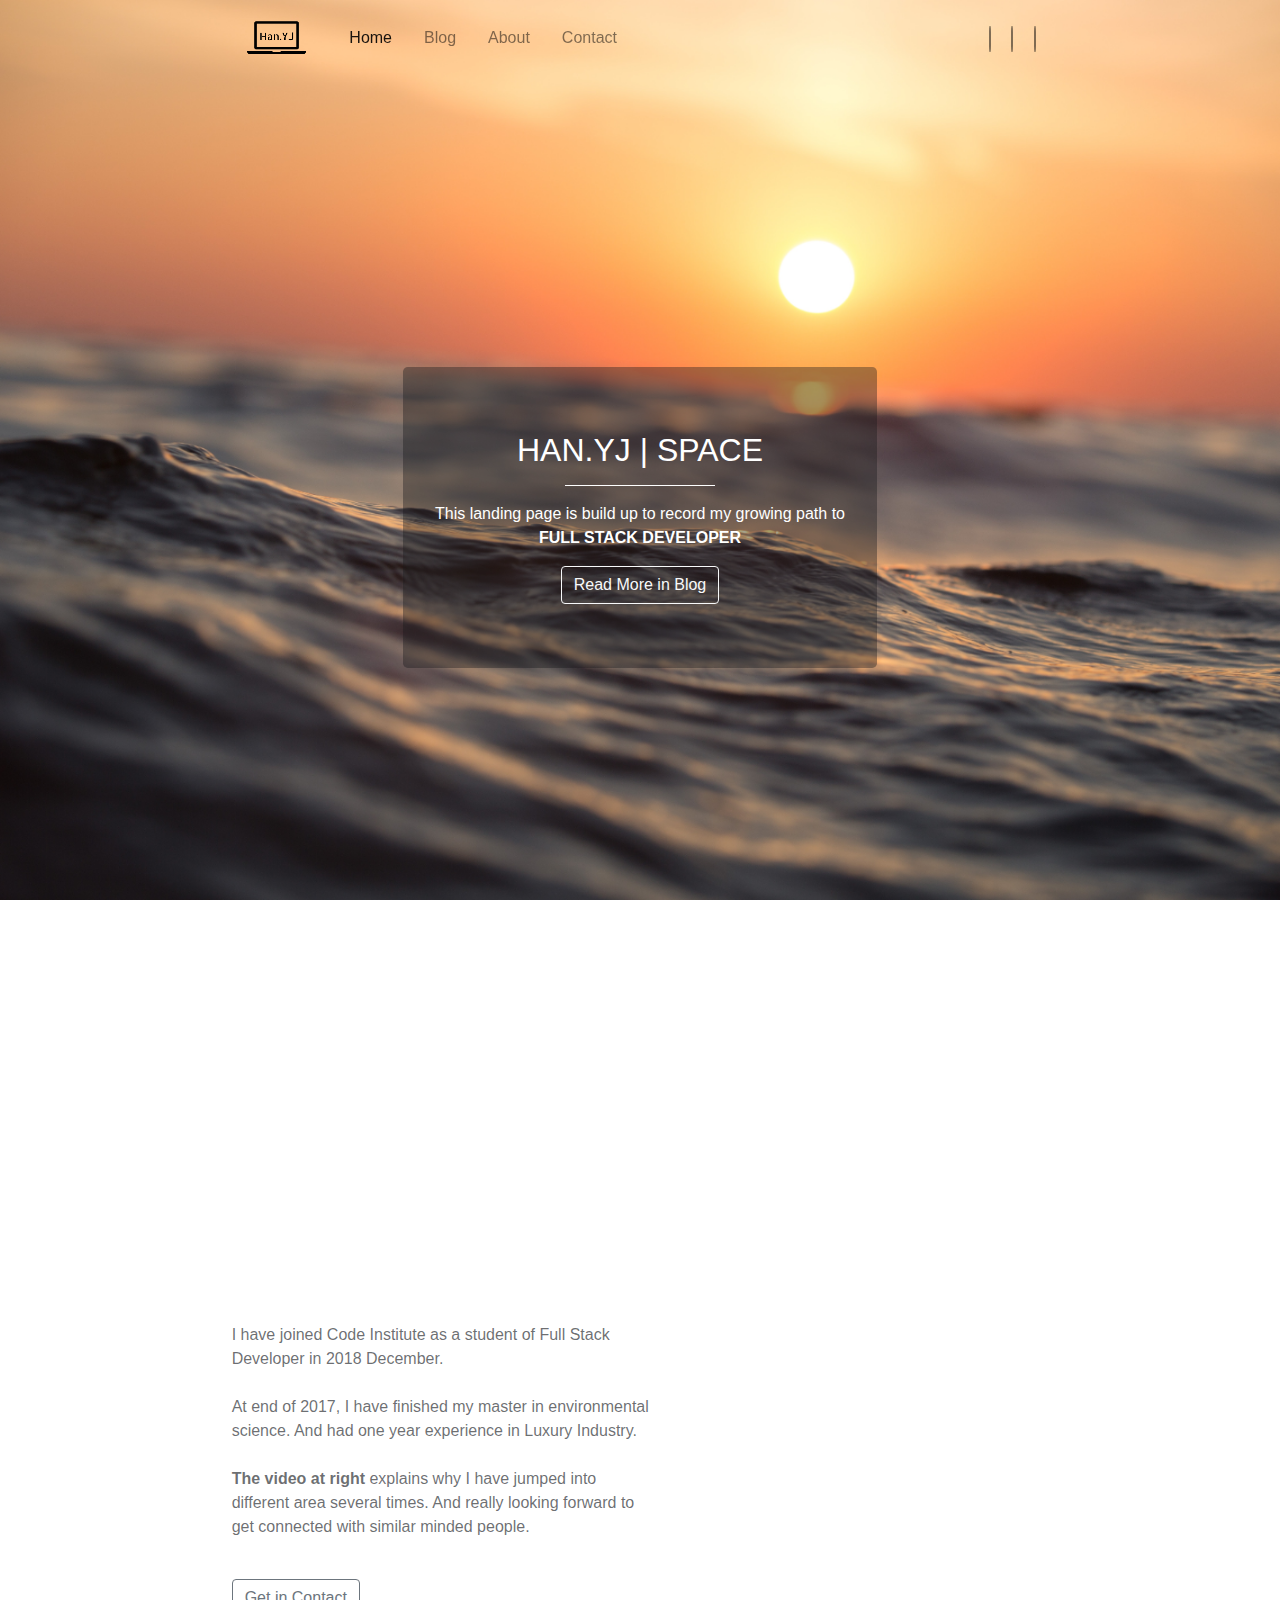
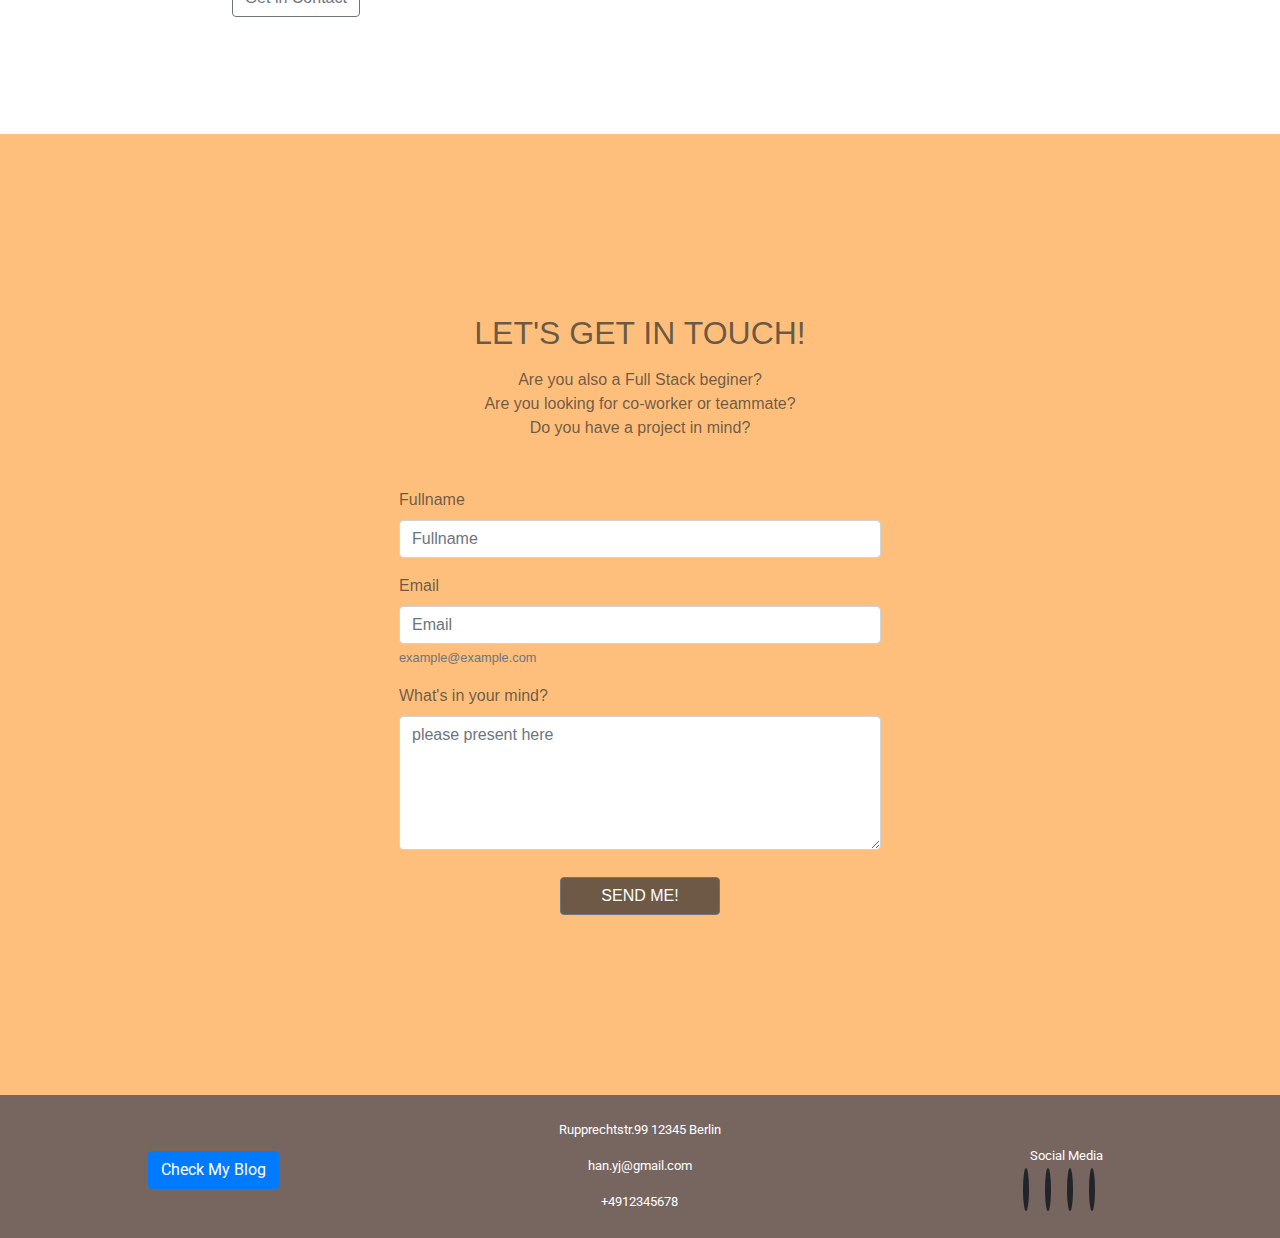
<file: index.html>
<!DOCTYPE html>
<html lang="en">

<head>
	<meta charset="UTF-8">
	<meta name="viewport" content="width=device-width, initial-scale=1.0">
	<meta http-equiv="X-UA-Compatible" content="ie=edge">
	<link rel="stylesheet" href="https://stackpath.bootstrapcdn.com/bootstrap/4.3.1/css/bootstrap.min.css" integrity="sha384-ggOyR0iXCbMQv3Xipma34MD+dH/1fQ784/j6cY/iJTQUOhcWr7x9JvoRxT2MZw1T" crossorigin="anonymous">
	<link rel="stylesheet" href="https://use.fontawesome.com/releases/v5.8.1/css/all.css" integrity="sha384-50oBUHEmvpQ+1lW4y57PTFmhCaXp0ML5d60M1M7uH2+nqUivzIebhndOJK28anvf" crossorigin="anonymous">
	<link href="https://fonts.googleapis.com/css?family=Fjalla+One|Roboto" rel="stylesheet">
	<link rel="stylesheet" href="assets/main.css" type="text/css" />
	<title>HAN.YJ | Space</title>
</head>

<body>
	<!---home page--->
	<div class="homepage" id="homepage">

		<!---header--->
		<header id="header">
			<nav class="navbar navbar-light navbar-expand-md fixed-top">
				<div class="container col-s-10 col-lg-8">
					<!---navbar logo--->
					<a class="navbar-brand ml-3" href="#" alt="navbarlogo"><img class="image-fluid" src="assets/images/logo.png" alt="Han.YJ logo"></a>

					<!---navbar toggle button--->
					<button type="button" class="navbar-toggler ml-auto mr-3" data-toggle="collapse" data-target="#navbarCollapse" aria-controls="navbarCollapse" aria-expanded="false" aria-label="Toggle navigation">
			        	<span class="navbar-toggler-icon"></span>
  					</button>

					<!---navbar collapse--->
					<div class="collapse navbar-collapse" id="navbarCollapse">
						<ul class="nav navbar-nav mr-auto">
							<li class="nav-item ml-3 active"><a class="nav-link" href="#">Home</a></li>
							<li class="nav-item ml-3"><a class="nav-link" href="blog.html">Blog</a></li>
							<li class="nav-item ml-3"><a class="nav-link" href="#aboutpage">About</a></li>
							<li class="nav-item ml-3"><a class="nav-link" href="#contactpage">Contact</a></li>
						</ul>
					</div>

					<!---social media--->
					<ul class="nav list-inline social-links ml-auto d-none d-md-inline">
						<li class="list-inline-item mr-3">
							<a target="_blank" href="https://www.facebook.com/profile.php?id=100004365375150">
	                        <i class="fab fa-facebook-f" aria-hidden="true"></i>
	                        <span class="sr-only">Facebook</span>
	                    	</a>
						</li>
						<li class="list-inline-item mr-3">
							<a target="_blank" href="https://github.com/Y-username">
                        <i class="fab fa-github" aria-hidden="true"></i>
                        <span class="sr-only">Github</span>
                    	</a>
						</li>
						<li class="list-inline-item mr-3">
							<a target="_blank" href="https://www.linkedin.com/in/yajing-han-94954757/">
                        <i class="fab fa-linkedin-in" aria-hidden="true"></i>
                        <span class="sr-only">LinkedIn</span>
                    	</a>
					</ul>
				</div>
			</nav>
		</header>

		<!---jumbotron--->
		<div class="container homepage-container">
			<div class="row jumbotron-row">
				<div class="col">
					<div class="jumbotron text-center">
						<h2 class="text-uppercase">HAN.YJ | space</h2>
						<hr class="jombotronline">
						<p>This landing page is build up to record my growing path to <br><strong class="text-uppercase">Full Stack Developer</strong></p>
						<a target="_blank" href="blog.html" class="btn btn-outline-light" role="button" aria-pressed="true">
							<i class="fas fa-rss"></i>
							Read More in Blog
						</a>
					</div>
				</div>
			</div>
		</div>
	</div>
	<!---about page--->
	<div class="aboutpage" id="aboutpage">
		<div class="row name-title-row">
			<div class="col offset-sm-1 offset-lg-2">
				<div class="name-title-container">
					<p class="title">Full Stack Developer Student</p>
					<h2 class="name text-uppercase mt-sm--3">Han Yajing</h2>
				</div>
			</div>
		</div>
		<!---about me & video--->
		<div class="row aboutme-row">
			<div class="col offset-1 offset-lg-2">
				<div class="row align-items-center">
					<div class="col-10 col-lg-5">
						<p>
							I have joined Code Institute as a student of Full Stack Developer in 2018 December.<br><br> At end of 2017, I have finished my master in environmental science. And had one year experience in Luxury Industry.<br><br>
							<strong class="d-none d-lg-inline">The video at right</strong><a href="video.html" class="d-lg-none d-inline">This video below</a> explains why I have jumped into different area several times. And really looking forward to get connected with similar
							minded people.
						</p>
						<br>
						<a href="#contactpage" class="btn btn-outline-secondary" role="button" aria-pressed="true">
							<i class="far fa-comments"></i>
							Get in Contact
						</a>
					</div>
					<div class="col-10 col-lg-4 mt-5 ml-lg-5 align-self-center">
						<div class="embed-responsive embed-responsive-16by9">
							<iframe class="embed-responsive-item" src="https://www.youtube.com/embed/vMiSf7LpFQE" allowfullscreen></iframe>
							</iframe>
						</div>
					</div>
				</div>
			</div>
		</div>
	</div>

	<!---contact page--->
	<div class="container-fluid contactpage" id="contactpage">
		<div class="row">
			<div class="col">
				<h2 class="text-center text-uppercase mb-3">Let's get in touch!</h2>
				<p class="text-center mb-5">Are you also a Full Stack beginer?<br>Are you looking for co-worker or teammate? <br> Do you have a project in mind?</p>
				<div class="row center-form">
					<div class="col col-md-8 offset-md-2 col-lg-6 offset-lg-3">
						<form>
							<div class="form-group">
								<label for="fullnameinput">Fullname</label>
								<input type="text" name="name" class="form-control" placeholder="Fullname" required/>
							</div>
							<div class="form-group">
								<label for="emailinput">Email</label>
								<input type="email" name="email" class="form-control" id="emailinput" aria-describedby="emailexample" placeholder="Email" required/>
								<small id="emailexample" class="form-text text-muted">example@example.com</small>
							</div>
							<div class="form-group">
								<label for="messageinput">What's in your mind?</label>
								<textarea name="message" class="form-control" id="messageinput" rows="5" placeholder="please present here" required></textarea>
							</div>
							<div class="form-row text-center">
								<div class="col">
									<button class="btn btn-secondary" type="submit" value="Send">SEND ME!</button>
								</div>
							</div>
						</form>
					</div>
				</div>
			</div>
		</div>
	</div>
	<!---footer--->
	<footer class="container-fluid">
		<div class="row" id="footer-row">
			<div class="col-12 col-md-4 text-center align-self-center mt-2 mb-3">
				<a target="_blank" href="blog.html" class="btn btn-primary" role="button" aria-pressed="true">
					<i class="fas fa-rss"></i>
					Check My Blog
				</a>
			</div>
			<div class="col-12 col-md-4 text-center">
				<p><i class="fas fa-map-marker-alt"></i> Rupprechtstr.99 12345 Berlin</p>
				<p><i class="fas fa-envelope"></i> han.yj@gmail.com</p>
				<p><i class="fas fa-mobile-alt"></i> +4912345678</p>
			</div>
			<div class="col-12 col-md-4 my-3 align-self-center">
				<div class="row justify-content-center">
					<p>Social Media</p>
				</div>
				<div class="row justify-content-center">
					<ul class="nav list-inline footer-social-links">
						<li class="list-inline-item mr-3">
							<a target="_blank" href="https://github.com/Y-username">
	                        <i class="fab fa-github" aria-hidden="true"></i>
	                        <span class="sr-only">Github</span>
	                    	</a>
						</li>
						<li class="list-inline-item mr-3">
							<a target="_blank" href="https://www.linkedin.com/in/yajing-han-94954757/">
	                        <i class="fab fa-linkedin-in" aria-hidden="true"></i>
	                        <span class="sr-only">LinkedIn</span>
	                    	</a>
						</li>
						</li>
						<li class="list-inline-item mr-3">
							<a target="_blank" href="https://www.facebook.com/profile.php?id=100004365375150">
	                        <i class="fab fa-facebook-f" aria-hidden="true"></i>
	                        <span class="sr-only">Facebook</span>
	                    	</a>
						</li>
						<li class="list-inline-item mr-3">
							<a target="_blank" href="https://twitter.com/YolandaHan8">
	                        <i class="fab fa-twitter" aria-hidden="true"></i>
	                        <span class="sr-only">Twitter</span>
	                    	</a>
						</li>
					</ul>
				</div>
			</div>
		</div>
	</footer>
	</div>
	<script src="https://code.jquery.com/jquery-3.3.1.slim.min.js" integrity="sha384-q8i/X+965DzO0rT7abK41JStQIAqVgRVzpbzo5smXKp4YfRvH+8abtTE1Pi6jizo" crossorigin="anonymous"></script>
	<script src="https://cdnjs.cloudflare.com/ajax/libs/popper.js/1.14.7/umd/popper.min.js" integrity="sha384-UO2eT0CpHqdSJQ6hJty5KVphtPhzWj9WO1clHTMGa3JDZwrnQq4sF86dIHNDz0W1" crossorigin="anonymous"></script>
	<script src="https://stackpath.bootstrapcdn.com/bootstrap/4.3.1/js/bootstrap.min.js" integrity="sha384-JjSmVgyd0p3pXB1rRibZUAYoIIy6OrQ6VrjIEaFf/nJGzIxFDsf4x0xIM+B07jRM" crossorigin="anonymous"></script>
</body>

</html>
</file>
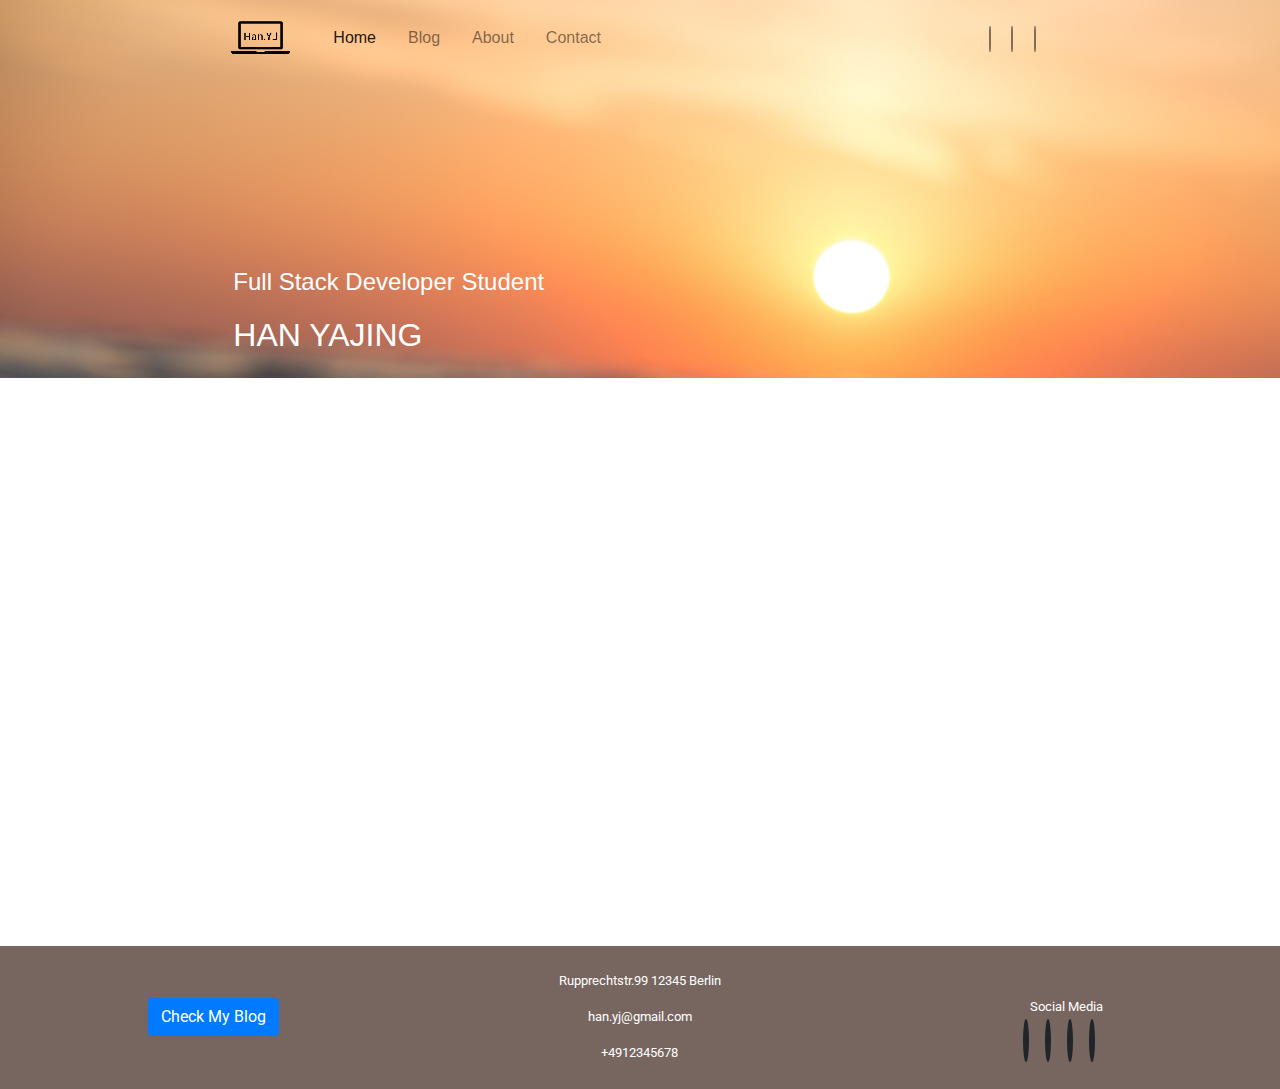
<file: video.html>
<!DOCTYPE html>
<html lang="en">

<head>
    <meta charset="UTF-8">
    <meta name="viewport" content="width=device-width, initial-scale=1.0">
    <meta http-equiv="X-UA-Compatible" content="ie=edge">
    <link rel="stylesheet" href="https://stackpath.bootstrapcdn.com/bootstrap/4.3.1/css/bootstrap.min.css" integrity="sha384-ggOyR0iXCbMQv3Xipma34MD+dH/1fQ784/j6cY/iJTQUOhcWr7x9JvoRxT2MZw1T" crossorigin="anonymous">
    <link rel="stylesheet" href="https://use.fontawesome.com/releases/v5.8.1/css/all.css" integrity="sha384-50oBUHEmvpQ+1lW4y57PTFmhCaXp0ML5d60M1M7uH2+nqUivzIebhndOJK28anvf" crossorigin="anonymous">
    <link href="https://fonts.googleapis.com/css?family=Fjalla+One|Roboto" rel="stylesheet">
    <link rel="stylesheet" href="assets/main.css" type="text/css" />
    <title>HAN.YJ | Video</title>
</head>

<body>
    
    <!---video page--->
    <div class="videopage">
        <div class="container-fluid video-header">
            
            <!---header--->
            <header id="header">
                <nav class="navbar navbar-light navbar-expand-md">
                    <div class="container clo-s-10 col-lg-8">
                        <!---navbar logo--->
                        <a class="navbar-brand" href="index.html" alt="navbarlogo"><img class="image-fluid" src="assets/images/logo.png" alt="Han.YJ logo"></a>

                        <!---navbar toggle button--->
                        <button type="button" class="navbar-toggler ml-auto mr-3" data-toggle="collapse" data-target="#navbarCollapse" aria-controls="navbarCollapse" aria-expanded="false" aria-label="Toggle navigation">
			        	    <span class="navbar-toggler-icon"></span>
  					    </button>
  					    
                        <!---navbar collapse-down--->
                        <div class="collapse navbar-collapse" id="navbarCollapse">
                            <ul class="nav navbar-nav mr-auto">
                                <li class="nav-item ml-3 active"><a class="nav-link" href="index.html">Home</a></li>
                                <li class="nav-item ml-3"><a class="nav-link" href="blog.html">Blog</a></li>
                                <li class="nav-item ml-3"><a class="nav-link" href="index.html#aboutpage">About</a></li>
                                <li class="nav-item ml-3"><a class="nav-link" href="index.html#contactpage">Contact</a></li>
                            </ul>
                        </div>
                        <!---social media--->
                        <ul class="nav list-inline social-links ml-auto d-none d-md-inline">
                            <li class="list-inline-item mr-3">
                                <a target="_blank" href="https://www.facebook.com/profile.php?id=100004365375150">
    	                        <i class="fab fa-facebook-f" aria-hidden="true"></i>
    	                        <span class="sr-only">Facebook</span>
    	                    </a>
                            </li>
                            <li class="list-inline-item mr-3">
                                <a target="_blank" href="https://github.com/Y-username">
                                <i class="fab fa-github" aria-hidden="true"></i>
                                <span class="sr-only">Github</span>
                        	</a>
                            </li>
                            <li class="list-inline-item mr-3">
                                <a target="_blank" href="https://www.linkedin.com/in/yajing-han-94954757/">
                                <i class="fab fa-linkedin-in" aria-hidden="true"></i>
                                <span class="sr-only">LinkedIn</span>
                        	</a>
                            </li>
                        </ul>
                    </div>
                </nav>
            </header>
            
            <!---video-name-title--->
            <div class="row">
                <div class="col offset-sm-1 offset-lg-2">
                    <div class="video-name-title">
                        <p class="title">Full Stack Developer Student</p>
                        <h3 class="name text-uppercase">Han Yajing</h3>
                    </div>
                </div>
            </div>
        </div>
        
        <!---video display--->
        <div class="row video-row">
            <div class="col-10 offset-1 col-md-8 offset-md-2  col-xl-6 offset-xl-3 align-self-center">
                <div class="embed-responsive embed-responsive-16by9">
                    <iframe class="embed-responsive-item" src="https://www.youtube.com/embed/vMiSf7LpFQE" allowfullscreen></iframe>
                    </iframe>
                </div>
            </div>
        </div>
    </div>

    <!---footer--->
    <footer class="container-fluid">
        <div class="row" id="footer-row">
            <div class="col-12 col-md-4 text-center align-self-center mb-3">
                <a target="_blank" href="blog.html" class="btn btn-primary" role="button" aria-pressed="true">
    				<i class="fas fa-rss"></i>
    				Check My Blog
			    </a>
            </div>
            <div class="col-12 col-md-4 text-center">
                <p><i class="fas fa-map-marker-alt"></i> Rupprechtstr.99 12345 Berlin</p>
                <p><i class="fas fa-envelope"></i> han.yj@gmail.com</p>
                <p><i class="fas fa-mobile-alt"></i> +4912345678</p>
            </div>
            <div class="col-12 col-md-4 my-3 align-self-center">
                <div class="row justify-content-center">
                    <p>Social Media</p>
                </div>
                <div class="row justify-content-center">
                    <ul class="nav list-inline footer-social-links">
                        <li class="list-inline-item mr-3">
                            <a target="_blank" href="https://github.com/Y-username">
                                <i class="fab fa-github" aria-hidden="true"></i>
                                <span class="sr-only">Github</span>
                        	</a>
                        </li>
                        <li class="list-inline-item mr-3">
                            <a target="_blank" href="https://www.linkedin.com/in/yajing-han-94954757/">
                                <i class="fab fa-linkedin-in" aria-hidden="true"></i>
                                <span class="sr-only">LinkedIn</span>
                        	</a>
                        </li>
                        <li class="list-inline-item mr-3">
                            <a target="_blank" href="https://www.facebook.com/profile.php?id=100004365375150">
                                <i class="fab fa-facebook-f" aria-hidden="true"></i>
                                <span class="sr-only">Facebook</span>
                        	</a>
                        </li>
                        <li class="list-inline-item mr-3">
                            <a target="_blank" href="https://twitter.com/YolandaHan8">
                            <i class="fab fa-twitter" aria-hidden="true"></i>
                            <span class="sr-only">Twitter</span>
                        	</a>
                        </li>
                    </ul>
                </div>
            </div>
        </div>
    </footer>
    <script src="https://code.jquery.com/jquery-3.3.1.slim.min.js" integrity="sha384-q8i/X+965DzO0rT7abK41JStQIAqVgRVzpbzo5smXKp4YfRvH+8abtTE1Pi6jizo" crossorigin="anonymous"></script>
    <script src="https://cdnjs.cloudflare.com/ajax/libs/popper.js/1.14.7/umd/popper.min.js" integrity="sha384-UO2eT0CpHqdSJQ6hJty5KVphtPhzWj9WO1clHTMGa3JDZwrnQq4sF86dIHNDz0W1" crossorigin="anonymous"></script>
    <script src="https://stackpath.bootstrapcdn.com/bootstrap/4.3.1/js/bootstrap.min.js" integrity="sha384-JjSmVgyd0p3pXB1rRibZUAYoIIy6OrQ6VrjIEaFf/nJGzIxFDsf4x0xIM+B07jRM" crossorigin="anonymous"></script>
</body>
</html>
</file>
<file: assets/main.css>
/*-----------------general--------------------*/
body {
    font-family: 'Fjalla+One', sans-serif;
    color: #212529a8;
    margin: 0;
}

.homepage{
    width: 100vw;
    height: 100vh;
    overflow-x:hidden; 
}

.aboutpage, .contactpage  {
    width: 100vw;
    height: auto;
    overflow-x:hidden; 
}

.container-fluid {
    padding: 0;
    margin: 0;
}
/*-----------------navbar---------------------*/
nav.navbar {
    background-color: transparent;
    padding: 0;
}

#navbarCollapse {
    margin-right: 10px;
    background-color: transparent;
}

#navbarCollapse ul.navbar-nav {
    float: right;
}

.social-links li a i {
    width: 20px;
    height: 20px;
    padding: 6px 1px;
    border-radius: 30%;
    font-size: 12px;
    line-height: 7px;
    text-align: center;
    color: #fafafa;
    background: rgb(0, 0, 0, 0.5);
    transition: all 0.3s ease-in-out;
    -moz-transition: all 0.3s ease-in-out;
    -webkit-transition: all 0.3s ease-in-out;
    -o-transition: all 0.3s ease-in-out;
}

.social-links li a i:hover {
    background-color: black;
}

/*-----------------homepage-----------------------*/

#homepage {
    background: url(images/background.jpg) no-repeat bottom center fixed;
    -webkit-background-size: cover;
    -moz-background-size: cover;
    -o-background-size: cover;
    background-size: cover;
}

.homepage-container {
    height: 100vh;
    display: flex;
    align-items: center;
    justify-content: center;
}

.homepage-container .jumbotron-row {
    margin-top: 15%
}
@media (max-width: 360px) {
   .homepage-container .jumbotron-row {
    margin-top: 60%
    } 
}
@media (max-width: 380px) {
   .homepage-container .jumbotron-row {
    margin-top: 35%
    } 
}
.jumbotron {
    background-color: #18181961;
    color: white;
}

.jombotronline {
    width: 150px;
    border-top: 1.5px solid white;
}

/*-----------------aboutpage-----------------------*/
.name-title-row {
    height: 34vh;
    width: 100vw;
    margin: 0;
    background: url(images/background.jpg) no-repeat bottom center fixed;
    -webkit-background-size: cover;
    -moz-background-size: cover;
    -o-background-size: cover;
    background-size: cover;
}

.name-title-container {
    padding-left: 15px;
    margin-top: 19vh;
    color: white;
}
@media (max-width: 350px) {
    .name-title-container {
        margin-top: 12vh;
    }
}
.aboutme-row {
    height: auto;
    padding-left: 1rem;
    padding-top: 13vh; 
    padding-bottom: 13vh; 
    padding-right: 0
}

.name {
    font-size: 2rem;
}

.title {
    font-size: 1.5rem;
    font-weight: 300;
}

.aboutme-row iframe {
    margin-bottom: 20px;
}

/*-----------------contactpage-----------------------*/

.contactpage {
    background-color: #feb567db;
    padding-bottom: 20vh;
    padding-top: 20vh;
}

.center-form {
    padding-top: 0;
    margin: 0 auto;
    max-width: 80%;
}

.contactpage button[type="submit"] {
    margin-top: 11px;
    width: 10em;
    background-color: #212529a8;
}

/*-----------------Footer----------------------*/
#footer-row {
    width: 100vw;  
    background-color: #69564fe8;
    color: white;
    margin: 0;
    padding-top: 25px;
    padding-bottom: 10px;
    padding-left: 0;
    padding-right: 0;
    font-family: "Roboto"; sans-serif;
    font-size: smaller;
}

.footer-social-links li a i {
    width: 30px;
    height: 30px;
    padding: 11px 3px;
    border-radius: 50%;
    font-size: 18px;
    line-height: 7px;
    text-align: center;
    color: white;
    background: #212529;
    transition: all 0.5s ease-in-out;
    -moz-transition: all 0.5s ease-in-out;
    -webkit-transition: all 0.5s ease-in-out;
    -o-transition: all 0.5s ease-in-out;
}

.footer-social-links li a i:hover {
    background-color: #007bff;
}

.footer-social-links li a {
    color: #030303;
}

/*-----------------VedioPage----------------------*/
.videopage {
    width: 100vw;
    height: auto;
    padding: 0;
    overflow-x:hidden; 
}

.video-row {
    padding-top: 12vh;
    padding-bottom: 12vh;
}

.video-header {
    height: 42vh;
    width: 100vw;
    margin: 0;
    background: url(images/background.jpg) no-repeat top left fixed;
    -webkit-background-size: cover;
    -moz-background-size: cover;
    -o-background-size: cover;
    background-size: cover;
}

.video-name-title {
    padding-left: 15px;
    margin-top: 6vh;
    color: white;
}
@media (min-width: 370px) {
    .video-name-title {
        padding-top: 10vh;}
}
@media (min-width: 769px) {
    .video-name-title {
        padding-top: 15vh;}
}
/*-----------------blog page----------------------*/
.blogpage {
    width: 100vw;
    min-height: 90vh;
}
.blog-header {
    margin: 0;
    background: url(images/background.jpg) no-repeat bottom center fixed;
    -webkit-background-size: cover;
    -moz-background-size: cover;
    -o-background-size: cover;
    background-size: cover;
}

section .search-container {
    padding: 15px;
    border-bottom: 1px solid #e9ecef;
}
form.searchbar h4 {
    color: #000000b3;
    margin: 0;
}
form.searchbar div.searchbox {
    max-width: 240px;
    margin: 0;
}

.blog-main {
    margin: 0;
}
@media (min-width: 760px) {
    .blog-main {
    margin-top: 5vh;
    margin-bottom: 8vh;
    }
}
.blog-main .blog-container {
    padding-top: 2.5rem;
    padding-left: 2rem;
    padding-right: 2rem;
    padding-bottom: 2.5rem;
}
.blog-container div.media {
    padding-top: 2.5em;
    padding-bottom: -0.5em;
    padding-left: 1.5em;
    padding-right: 1.5em;
    border-bottom: 1px solid #e9ecef;
}    
.media-body a.btn {
    padding: 0;
}    
/*-----------------blog example page----------------------*/
.blogpage {
    width: 100vw;
    min-height: 88vh;
}

main.article-container {
    margin-top: 70px;
    margin-bottom: 30px;
}

.divider {
    border-top: 1.5px solid rgba(0, 0, 0, 1);
    margin-top: 2rem;
    margin-bottom: 2rem;
}
.article-container article h2 {
    color: black;
}
.divider-row {
    width: 150px;
    height: 30px;
    background-color: #6b747d;
}
.article-container .card {
    max-width: 19rem;
}
@media (min-width: 1200px) {
    .article-container .card {
    float: right;
}
}
</file>
